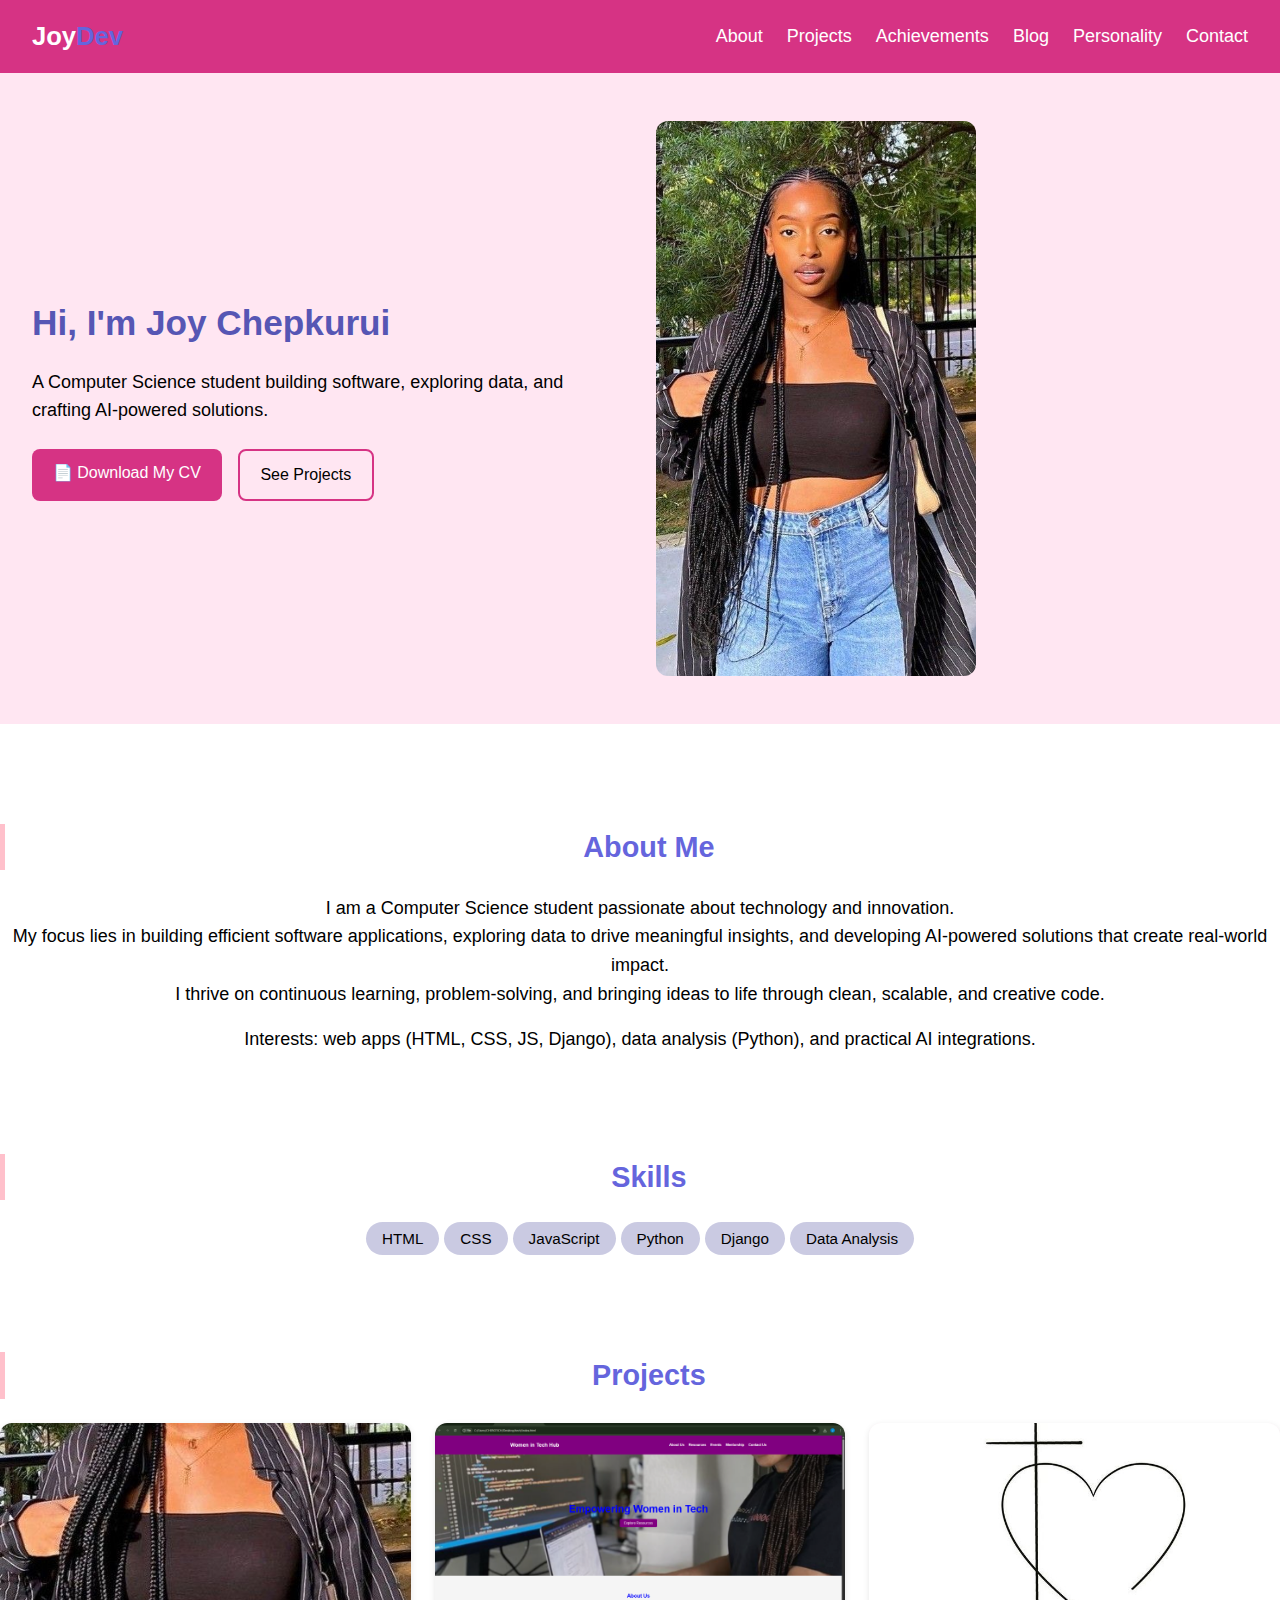
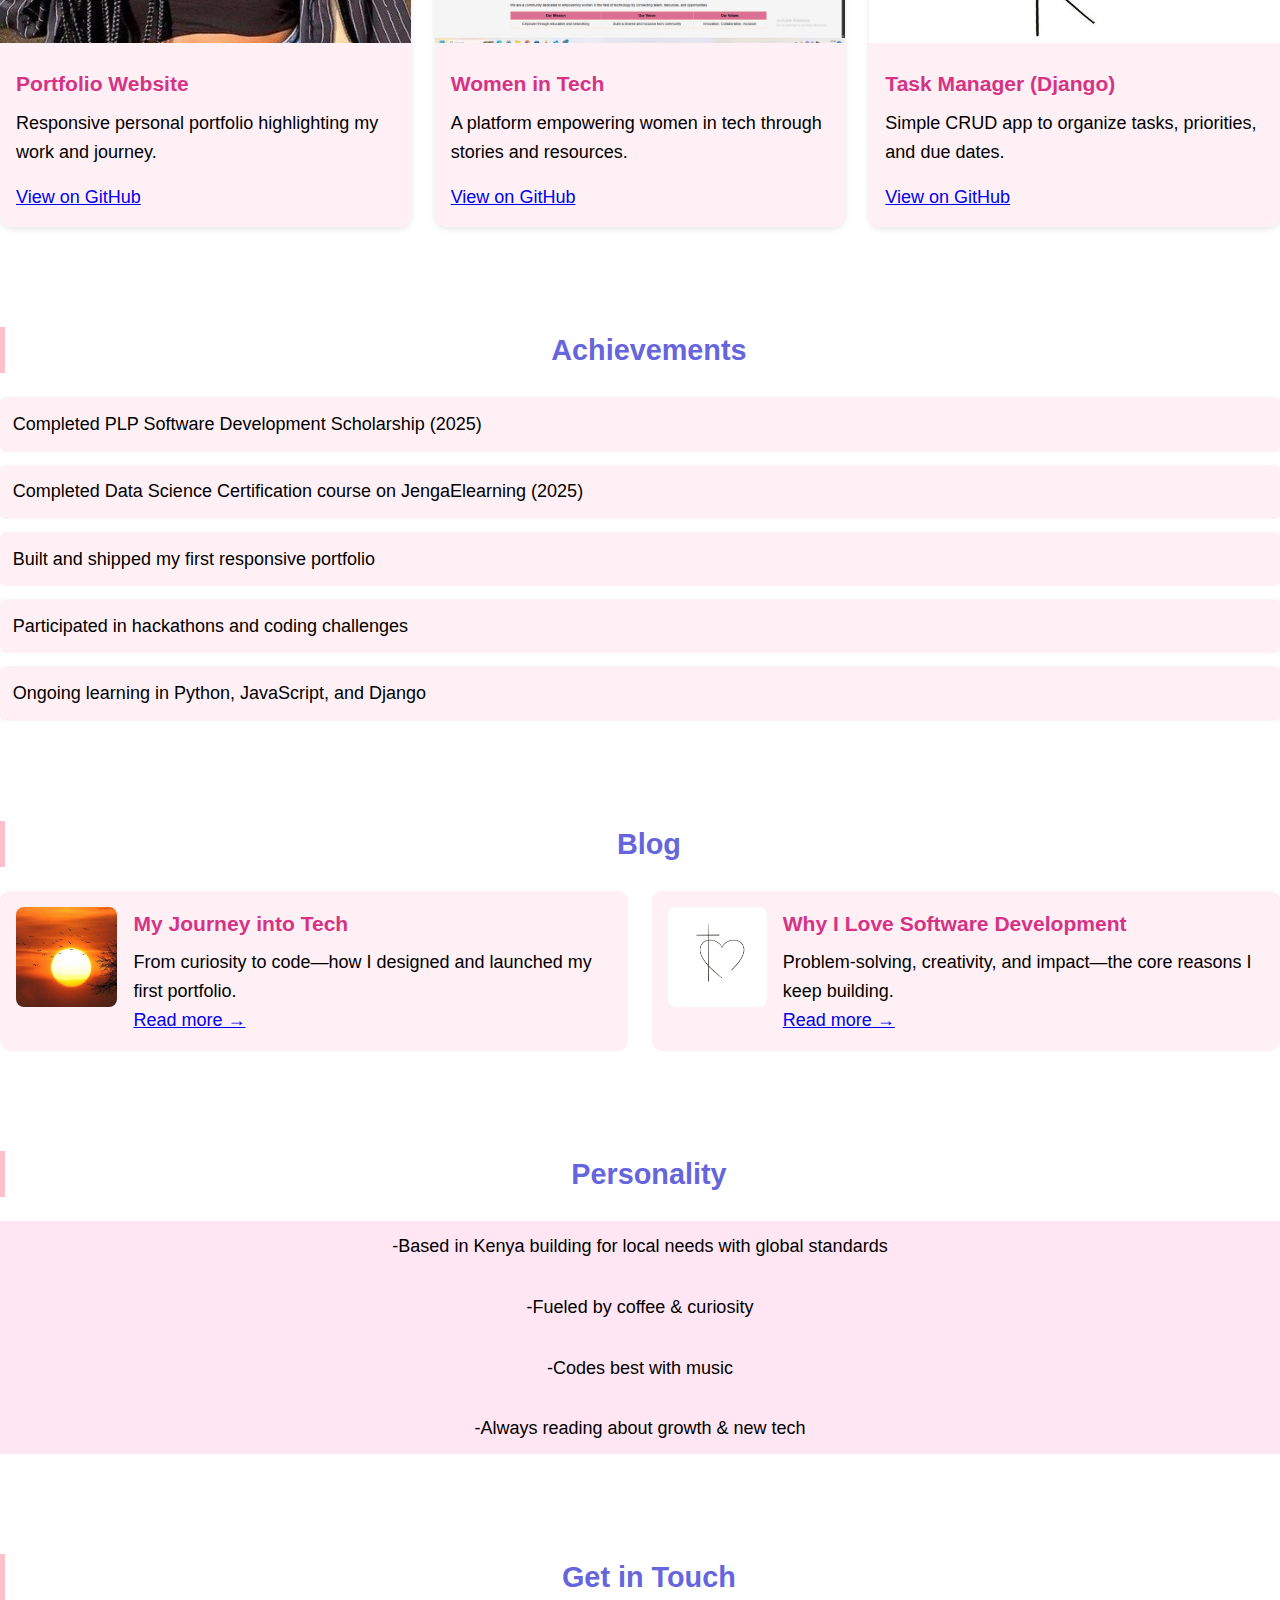
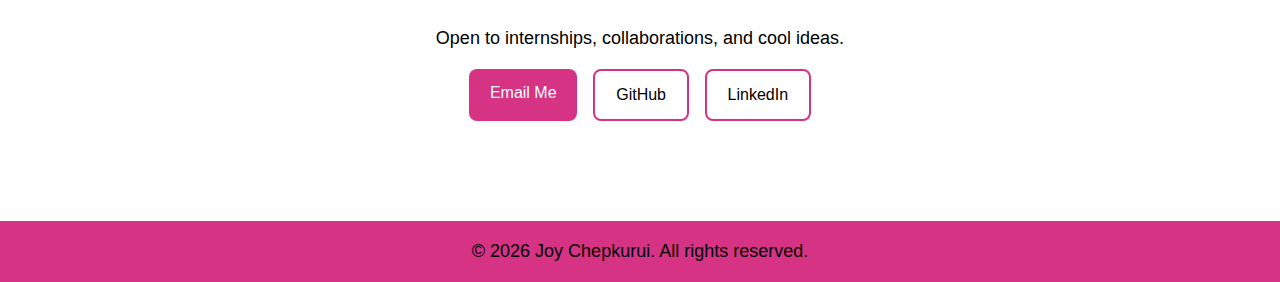
<file: index.html>
<!DOCTYPE html>
<html lang="en">
<head>
  <meta charset="utf-8" />
  <meta name="viewport" content="width=device-width, initial-scale=1" />
  <title>Joy Chepkurui — Portfolio</title>
  <link rel="stylesheet" href="styles.css" />
</head>
<body>
  <header class="site-header">
    <nav class="nav">
      <div class="brand">Joy<span>Dev</span></div>
      <ul class="nav-links">
        <li><a href="#about">About</a></li>
        <li><a href="#projects">Projects</a></li>
        <li><a href="#achievements">Achievements</a></li>
        <li><a href="#blog">Blog</a></li>
        <li><a href="#personality">Personality</a></li>
        <li><a href="#contact">Contact</a></li>
      </ul>
      <button class="nav-toggle" aria-label="Toggle menu">☰</button>
    </nav>
  </header>

  <main>
    <section id="hero" class="hero">
      <div class="hero-text">
        <h1>Hi, I'm Joy Chepkurui</h1>
        <p>A Computer Science student building software, exploring data, and crafting AI-powered solutions.</p>
        <div class="hero-actions">
          <a class="btn primary" href="files/Joy Chepkurui-CV.pdf" download>📄 Download My CV</a>
          <a class="btn ghost" href="#projects">See Projects</a>
        </div>
      </div>
      <figure class="hero-media">
        <img src="images/girl.jpeg" alt="Joy working on a laptop" />
      </figure>
    </section>

    <!-- ABOUT -->
    <section id="about" class="section">
      <h2>About Me</h2>
      <p>
        I am a Computer Science student passionate about technology and innovation. <br>My focus lies in building efficient software applications, exploring data to drive meaningful insights, and developing AI-powered solutions that create real-world impact.<br> I thrive on continuous learning, problem-solving, and bringing ideas to life through clean, scalable, and creative code.
      </p>
      <p>
        Interests: web apps (HTML, CSS, JS, Django), data analysis (Python), and practical AI integrations.
      </p>
    </section>
    <section id="skills" class="section">
      <h2>Skills</h2>
      <div class="pill-row">
        <span class="pill">HTML</span>
        <span class="pill">CSS</span>
        <span class="pill">JavaScript</span>
        <span class="pill">Python</span>
        <span class="pill">Django</span>
        <span class="pill">Data Analysis</span>
      </div>
    </section>

    <!-- PROJECTS -->
    <section id="projects" class="section">
      <h2>Projects</h2>
      <div class="projects-flex">
        <article class="project-card">
          <img src="images/girl.jpeg" alt="Portfolio website preview" />
          <div class="project-body">
            <h3>Portfolio Website</h3>
            <p>Responsive personal portfolio highlighting my work and journey.</p>
            <div class="project-actions">
              <a href="https://github.com/itsactuallyjoy/portfolio.git" class="link">View on GitHub</a>
            </div>
          </div>
        </article>

        <article class="project-card">
          <img src="images/Screenshot (86).png" alt="Todo app preview" />
          <div class="project-body">
            <h3>Women in Tech</h3>
            <p>A platform empowering women in tech through stories and resources.</p>
            <div class="project-actions">
              <a href="https://github.com/itsactuallyjoy/women-in-tech.git" class="link">View on GitHub</a>
            </div>
          </div>
        </article>

        <article class="project-card">
          <img src="images/8c7003c3de6e6536922fd0e6a03dc4d5.jpg" alt="Django app preview" />
          <div class="project-body">
            <h3>Task Manager (Django)</h3>
            <p>Simple CRUD app to organize tasks, priorities, and due dates.</p>
            <div class="project-actions">
              <a href="#" class="link">View on GitHub</a>
            </div>
          </div>
        </article>
        
      </div>
    </section>

    <!-- ACHIEVEMENTS -->
    <section id="achievements" class="section">
      <h2>Achievements</h2>
      <ul class="achievements">
        <li> Completed PLP Software Development Scholarship (2025)</li>
         <li> Completed Data Science Certification course on JengaElearning (2025)</li>
        <li>Built and shipped my first responsive portfolio</li>
        <li> Participated in hackathons and coding challenges</li>
        <li> Ongoing learning in Python, JavaScript, and Django</li>
      </ul>
    </section>

    <!-- BLOG -->
    <section id="blog" class="section">
      <h2>Blog</h2>
      <div class="blog-list">
        <article class="blog-card">
          <img src="images/sunset.jpeg" alt="Laptop with code on screen" />
          <div>
            <h3>My Journey into Tech</h3>
            <p>From curiosity to code—how I designed and launched my first portfolio.</p>
            <a class="link" href="blogs/journey-into-tech.html">Read more →</a>
          </div>
        </article>
        <article class="blog-card">
          <img src="images/8c7003c3de6e6536922fd0e6a03dc4d5.jpg" alt="Notebook and coffee" />
          <div>
            <h3>Why I Love Software Development </h3>
            <p>Problem-solving, creativity, and impact—the core reasons I keep building.</p>
            <a class="link" href="blogs/love-for-software.html">Read more →</a>
          </div>
        </article>
      </div>
    </section>
    
    <!-- PERSONALITY -->
    <section id="personality" class="section">
      <h2>Personality</h2>
      <ul class="traits">
        <li>-Based in Kenya building for local needs with global standards</li>
        <li> -Fueled by coffee & curiosity</li>
        <li>-Codes best with music</li>
        <li> -Always reading about growth & new tech</li>
      </ul>
    </section>

    <!-- CONTACT -->
    <section id="contact" class="section">
      <h2>Get in Touch</h2>
      <p>Open to internships, collaborations, and cool ideas.</p>
      <div class="contact-links">
        <a class="btn primary" href="mailto:chepjoy65@gmail.com">Email Me</a>
        <a class="btn ghost" href="https://github.com/itactuallyjoy" target="_blank" rel="noreferrer">GitHub</a>
        <a class="btn ghost" href="https://www.linkedin.com/in/joy-chepkurui" target="_blank" rel="noreferrer">LinkedIn</a>
      </div>
    </section>
  </main>

  <footer class="site-footer">
    © <span id="year"></span> Joy Chepkurui. All rights reserved.
  </footer>

  <script src="script.js"></script>
</body>
</html>
</file>
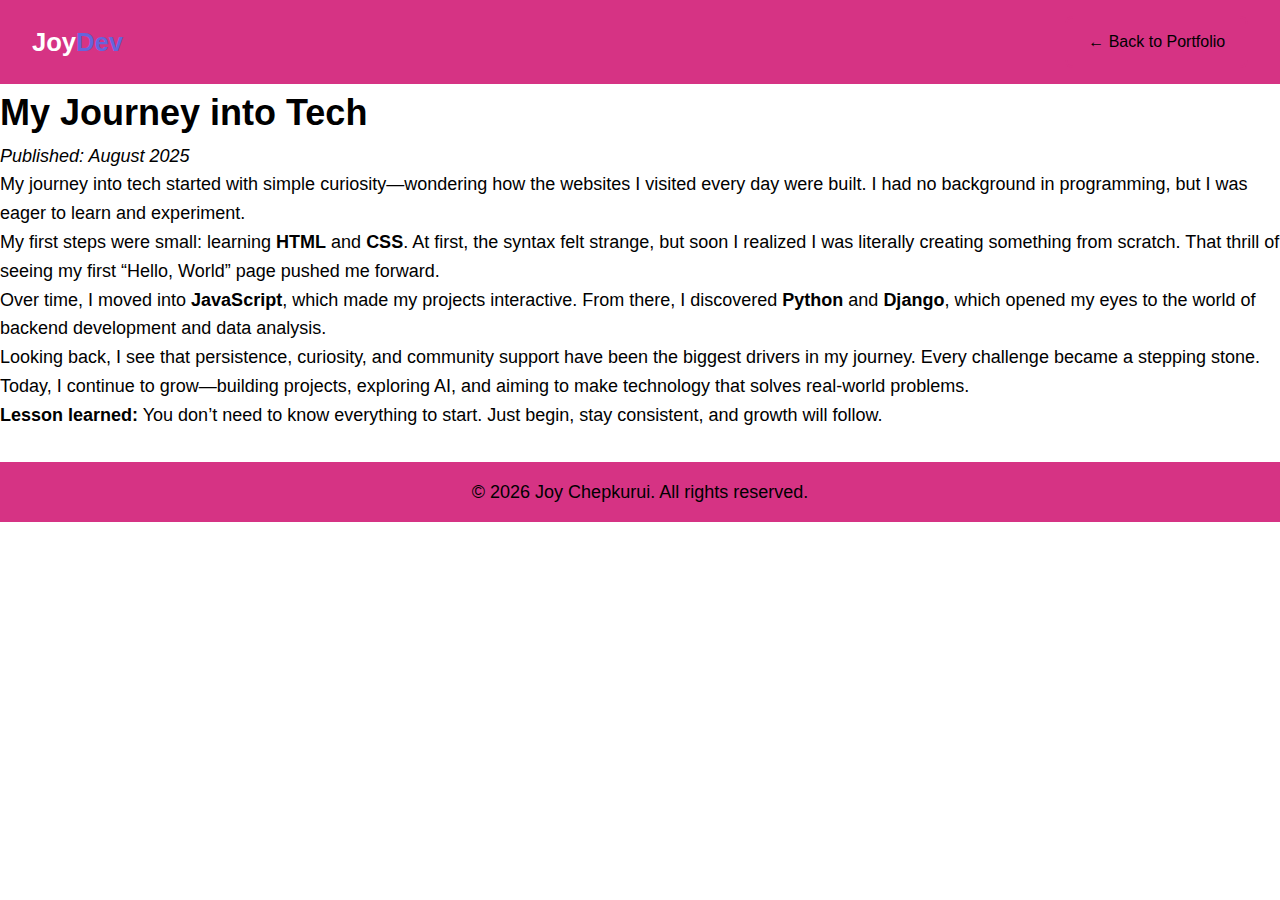
<file: blogs/journey-into-tech.html>
<!DOCTYPE html>
<html lang="en">
<head>
  <meta charset="UTF-8">
  <meta name="viewport" content="width=device-width, initial-scale=1.0">
  <title>My Journey into Tech </title>
  <link rel="stylesheet" href="../styles.css">
</head>
<body>
  <header class="site-header">
    <nav class="nav">
      <div class="brand">Joy<span>Dev</span></div>
      <a class="btn ghost" href="../index.html">← Back to Portfolio</a>
    </nav>
  </header>

  <main class="section">
    <h1>My Journey into Tech </h1>
    <p><em>Published: August 2025</em></p>

    <p>
      My journey into tech started with simple curiosity—wondering how the websites 
      I visited every day were built. I had no background in programming, but I was 
      eager to learn and experiment.
    </p>

    <p>
      My first steps were small: learning <strong>HTML</strong> and <strong>CSS</strong>. 
      At first, the syntax felt strange, but soon I realized I was literally creating 
      something from scratch. That thrill of seeing my first “Hello, World” page pushed me forward.
    </p>

    <p>
      Over time, I moved into <strong>JavaScript</strong>, which made my projects 
      interactive. From there, I discovered <strong>Python</strong> and 
      <strong>Django</strong>, which opened my eyes to the world of backend development 
      and data analysis.
    </p>

    <p>
      Looking back, I see that persistence, curiosity, and community support have been 
      the biggest drivers in my journey. Every challenge became a stepping stone. 
      Today, I continue to grow—building projects, exploring AI, and aiming to make 
      technology that solves real-world problems.
    </p>

    <p><strong>Lesson learned:</strong> You don’t need to know everything to start. 
    Just begin, stay consistent, and growth will follow. </p>
  </main>

  <footer class="site-footer">
    © <span id="year"></span> Joy Chepkurui. All rights reserved.
  </footer>

  <script src="../script.js"></script>
</body>
</html>
</file>
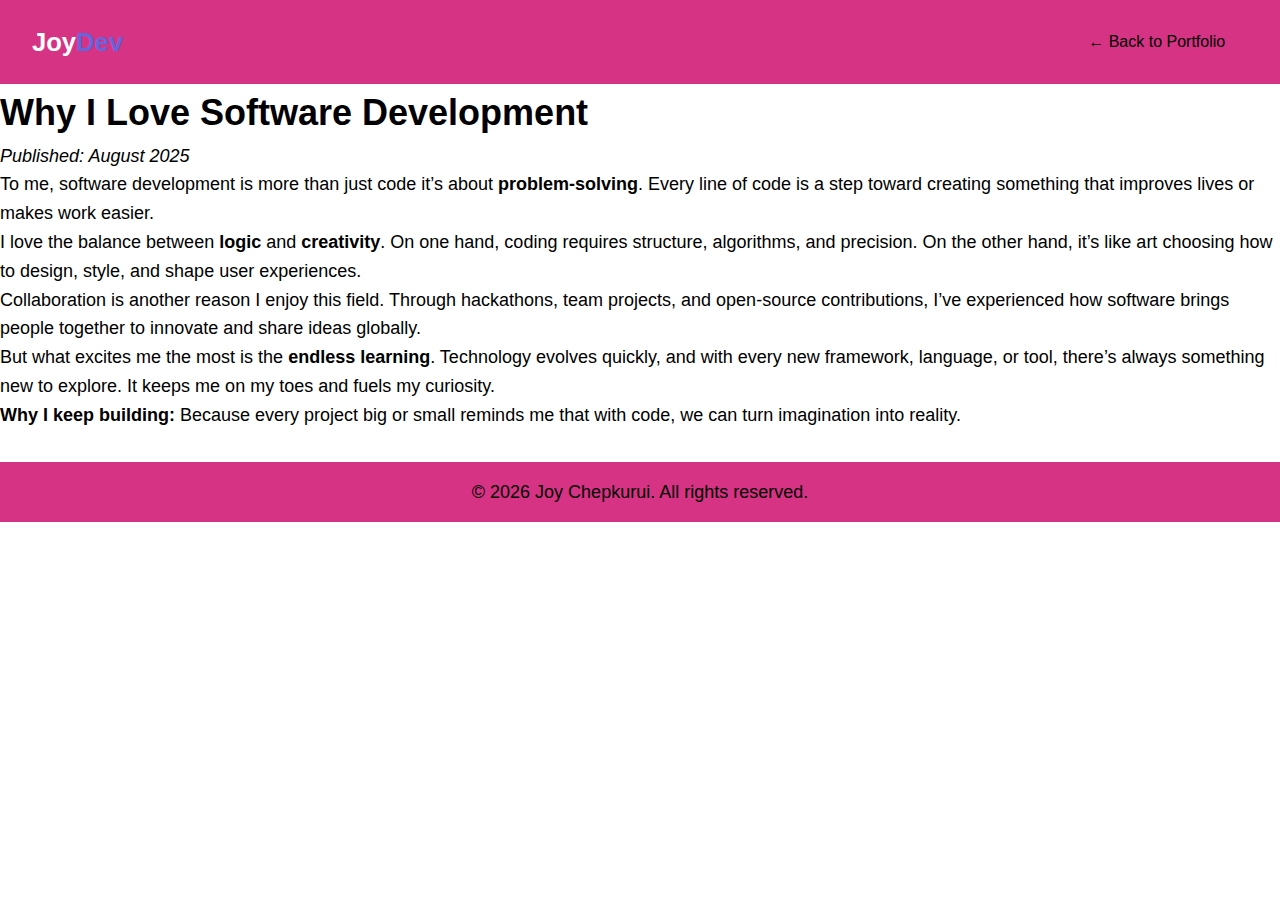
<file: blogs/love-for-software.html>
<!DOCTYPE html>
<html lang="en">
<head>
  <meta charset="UTF-8">
  <meta name="viewport" content="width=device-width, initial-scale=1.0">
  <title>Why I Love Software Development 💻</title>
  <link rel="stylesheet" href="../styles.css">
</head>
<body>
  <header class="site-header">
    <nav class="nav">
      <div class="brand">Joy<span>Dev</span></div>
      <a class="btn ghost" href="../index.html">← Back to Portfolio</a>
    </nav>
  </header>

  <main class="section">
    <h1>Why I Love Software Development </h1>
    <p><em>Published: August 2025</em></p>

    <p>
      To me, software development is more than just code it’s about <strong>problem-solving</strong>. 
      Every line of code is a step toward creating something that improves lives or makes work easier.
    </p>

    <p>
      I love the balance between <strong>logic</strong> and <strong>creativity</strong>. 
      On one hand, coding requires structure, algorithms, and precision. On the other hand, 
      it’s like art choosing how to design, style, and shape user experiences.
    </p>

    <p>
      Collaboration is another reason I enjoy this field. Through hackathons, team projects, 
      and open-source contributions, I’ve experienced how software brings people together 
      to innovate and share ideas globally.
    </p>

    <p>
      But what excites me the most is the <strong>endless learning</strong>. Technology 
      evolves quickly, and with every new framework, language, or tool, there’s always 
      something new to explore. It keeps me on my toes and fuels my curiosity.
    </p>

    <p>
      <strong>Why I keep building:</strong> Because every project big or small reminds me 
      that with code, we can turn imagination into reality. 
    </p>
  </main>

  <footer class="site-footer">
    © <span id="year"></span> Joy Chepkurui. All rights reserved.
  </footer>

  <script src="../script.js"></script>
</body>
</html>
</file>
<file: styles.css>
* {
  margin: 0;
  padding: 0;
  box-sizing: border-box;
}

body {
  font-family: "Poppins", sans-serif;
  background: white;
  color: black;
  line-height: 1.6;
  font-size: large;
}


.site-header {
  background: #d63384 ;
  color: white;
  padding: 1rem 2rem;
  position: sticky;
  top: 0;
  z-index: 1000;
}

.nav {
  display: flex;
  justify-content: space-between;
  align-items: center;
}

.brand {
  font-size: 1.6rem;
  font-weight: bold;
}

.brand span {
  color:rgb(101, 101, 221) ;
}

.nav-links {
  list-style: none;
  display: flex;
  gap: 1.5rem;
}

.nav-links a {
  text-decoration: none;
  color: white;
  font-weight: 500;
  transition: color 0.3s;
}

.nav-links a:hover {
  color: white;
}

.nav-toggle {
  display: none;
  font-size: 1.5rem;
  background: none;
  border: none;
  color: #fff;
}

.hero {
  display: flex;
  flex-wrap: wrap;
  align-items: center;
  justify-content: space-between;
  padding: 3rem 2rem;
  background: #ffe6f2;
}

.hero-text {
  flex: 1;
  min-width: 280px;
  margin-right: 2rem;
}

.hero-text h1 {
  font-size: 2.2rem;
  color: rgb(86, 86, 180);
  margin-bottom: 1rem;
  animation: hero-anime;
  animation-duration: 5s;
  animation-timing-function: 3s;
  animation-iteration-count: infinite;
}
@keyframes hero-anime {
  from{
    margin-left: 20px;
  }
  to{margin-right: 5px;}
}

.hero-actions {
  margin-top: 1.5rem;
  display: flex;
  gap: 1rem;
}

.hero-media {
  flex: 1;
  display: flex;
  justify-content: flex-start;
}

.hero-media img {
  max-width: 320px;
  border-radius: 12px;
}

.btn {
  padding: 0.7rem 1.3rem;
  border-radius: 8px;
  text-decoration: none;
  font-size: 1rem;
  font-weight: 500;
  transition: background 0.3s;
}

.btn.primary {
  background: #d63384;
  color: #fff;
}

.btn.primary:hover {
  background: #b52d6a;
}

.btn.ghost {
  border: 2px solid #d63384;
  color: black;
}

.btn.ghost:hover {
  background: #d63384;
  color: #fff;
}
section{
  margin-bottom:100px;
}


.section h2 {
  font-size: 1.8rem;
  color: rgb(101, 101, 221);
  margin-bottom: 1.5rem;
  border-left: 5px solid pink;
  padding-left: 0.8rem;
  text-align: center;
}

#about p {
  margin-bottom: 1rem;
  font-size: large;
  text-align: center;
}

.pill-row {
  flex-wrap: wrap;
  gap: 0.8rem;
  text-align: center;
}

.pill {
  background: rgb(202, 202, 226);
  padding: 0.5rem 1rem;
  border-radius: 20px;
  font-size: 0.95rem;
}

.projects-flex {
  display: flex;
  flex-wrap: wrap;
  gap: 1.5rem;
}

.project-card {
  flex: 1 1 300px;
  background: #fff0f6;
  border-radius: 12px;
  overflow: hidden;
  box-shadow: 0 2px 6px rgba(0,0,0,0.1);
}

.project-card img {
  width: 100%;
  height: 220px;
  object-fit: cover;
}

.project-body {
  padding: 1rem;
}

.project-body h3 {
  margin-bottom: 0.5rem;
  color: #d63384;
}

.project-actions {
  margin-top: 1rem;
  display: flex;
  gap: 1rem;
}

.achievements {
  list-style: none;
}

.achievements li {
  background: #fff0f6;
  margin-bottom: 0.8rem;
  padding: 0.8rem;
  border-radius: 6px;
}

.blog-list {
  display: grid;
  grid-template-columns: repeat(auto-fit,minmax(320px,1fr));
  gap: 1.5rem;
}

.blog-card {
  display: flex;
  gap: 1rem;
  background: #fff0f6;
  padding: 1rem;
  border-radius: 10px;
}

.blog-card img {
  width: 120px;
  height: 100px;
  object-fit: cover;
  border-radius: 8px;
}

.blog-card h3 {
  color: #d63384;
  margin-bottom: 0.5rem;
}

.traits {
  list-style:decimal;
  background-color: #ffe6f2;
 
}

.traits li {
  margin-bottom: 0.6rem;
  padding: 0.7rem;
  text-align: center;
  border-radius: 6px;
  
  
}

#contact {
  text-align: center;
}

.contact-links {
  margin-top: 1rem;
  display: flex;
  justify-content: center;
  gap: 1rem;
}

.site-footer {
  background:  #d63384;
  text-align: center;
  padding: 1rem;
  color: black;
  margin-top: 2rem;
}

@media (max-width: 768px) {
  .hero {
    flex-direction: column;
    text-align: left;
  }
  .hero-text {
    margin-right: 0;
    margin-bottom: 2rem;
  }
  .nav-links {
    display: none;
    flex-direction: column;
    background: pink;
    position: absolute;
    top: 60px;
    right: 20px;
    padding: 1rem;
    border-radius: 8px;
  }
  .nav-links.show {
    display: flex;
  }
  .nav-toggle {
    display: block;
  }
}
</file>
